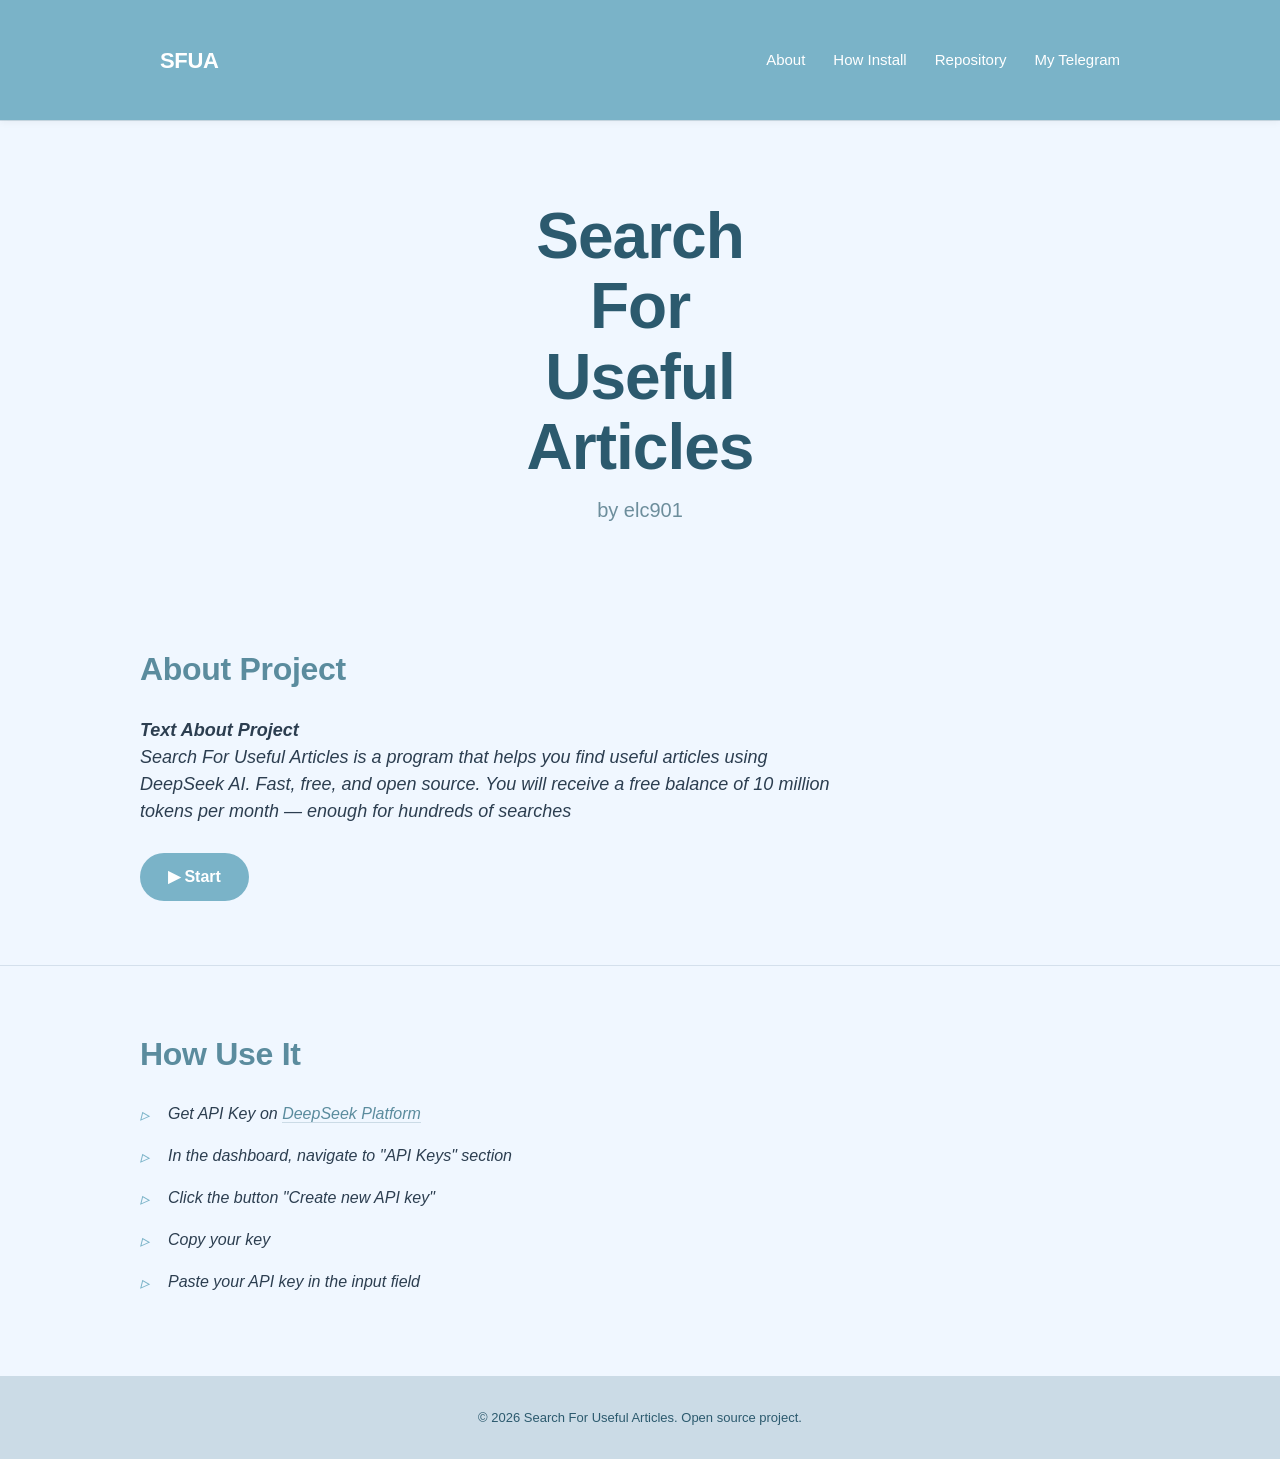
<file: index.html>
<!DOCTYPE html>
<html lang="en">
<head>
    <meta charset="UTF-8">
    <meta name="viewport" content="width=device-width, initial-scale=1.0">
    <title>SFUA — Search For Useful Articles</title>
    <link rel="stylesheet" href="style.css">
    <style>
        * {
            margin: 0;
            padding: 0;
            box-sizing: border-box;
        }

        body {
            font-family: 'Inter', -apple-system, BlinkMacSystemFont, 'Segoe UI', Roboto, sans-serif;
            background: #f0f7ff;
            color: #2c3e50;
            line-height: 1.5;
        }

        .container {
            width: 1000px;
            margin: 0 auto;
        }

        /* Header */
        .header {
            background: #7ab3c8;
            padding: 20px 0;
            position: sticky;
            top: 0;
            z-index: 100;
            box-shadow: 0 2px 8px rgba(0,0,0,0.05);
        }

        .header__container {
            display: flex;
            justify-content: space-between;
            align-items: center;
            width: 1000px;
            margin: 0 auto;
        }

        .header__logo {
            font-size: 22px;
            font-weight: 700;
            color: white;
            text-decoration: none;
            letter-spacing: -0.3px;
        }

        .header__nav ul {
            display: flex;
            gap: 28px;
            list-style: none;
        }

        .header__nav a {
            color: white;
            text-decoration: none;
            font-size: 15px;
            font-weight: 500;
            transition: opacity 0.2s;
        }

        .header__nav a:hover {
            opacity: 0.8;
        }

        /* Separator under header */
        .separator-top {
            height: 1px;
            background: #cbdbe6;
            width: 100%;
        }

        /* Main title */
        .hero {
            text-align: center;
            padding: 80px 0 40px;
        }

        .hero__title {
            font-size: 64px;
            font-weight: 800;
            line-height: 1.1;
            letter-spacing: -1px;
            color: #2c5a6e;
            margin-bottom: 20px;
        }

        .hero__title span {
            display: block;
            color: #6d8e9c;
            font-size: 20px;
            font-weight: 400;
            letter-spacing: 0;
            margin-top: 16px;
        }

        /* Sections */
        .section {
            padding: 64px 0;
            border-bottom: 1px solid #d4e0ec;
        }

        .section:last-child {
            border-bottom: none;
        }

        .section__title {
            font-size: 32px;
            font-weight: 700;
            color: #5b8c9e;
            margin-bottom: 24px;
            letter-spacing: -0.3px;
        }

        .section__text {
            font-size: 18px;
            color: #2c3e50;
            width: 700px;
            margin-bottom: 28px;
        }

        /* Button Start */
        .btn-start {
            display: inline-flex;
            align-items: center;
            gap: 8px;
            background: #7ab3c8;
            color: white;
            padding: 12px 28px;
            font-size: 16px;
            font-weight: 600;
            border-radius: 40px;
            text-decoration: none;
            transition: all 0.2s;
            border: none;
            cursor: pointer;
        }

        .btn-start:hover {
            background: #5f9bb3;
            transform: translateY(-1px);
        }

        /* Instruction list */
        .instruction-list {
            list-style: none;
            padding-left: 0;
        }

        .instruction-list li {
            margin-bottom: 18px;
            padding-left: 28px;
            position: relative;
            font-size: 16px;
            color: #2c3e50;
        }

        .instruction-list li::before {
            content: "▹";
            position: absolute;
            left: 0;
            color: #7ab3c8;
            font-size: 18px;
        }

        .instruction-list a {
            color: #5b8c9e;
            text-decoration: none;
            border-bottom: 1px solid #cbdbe6;
        }

        .instruction-list a:hover {
            color: #2c5a6e;
        }

        /* Repository block */
        .repo-links {
            display: flex;
            gap: 20px;
            flex-wrap: wrap;
            margin: 24px 0 28px;
        }

        .btn-repo {
            display: inline-block;
            padding: 10px 24px;
            background: #eef3fc;
            color: #5b8c9e;
            text-decoration: none;
            border-radius: 30px;
            font-weight: 500;
            font-size: 14px;
            transition: background 0.2s;
            border: 1px solid #cbdbe6;
        }

        .btn-repo:hover {
            background: #dde9f5;
        }

        .btn-download {
            display: inline-block;
            padding: 10px 24px;
            background: #7ab3c8;
            color: white;
            text-decoration: none;
            border-radius: 30px;
            font-weight: 500;
            font-size: 14px;
            transition: background 0.2s;
        }

        .btn-download:hover {
            background: #5f9bb3;
        }

        .license-link {
            color: #6d8e9c;
            text-decoration: none;
            border-bottom: 1px solid #cbdbe6;
            font-size: 14px;
        }

        /* Contacts */
        .contacts {
            display: flex;
            gap: 32px;
            flex-wrap: wrap;
            margin-top: 28px;
        }

        .contact-item a {
            color: #2c3e50;
            text-decoration: none;
            font-size: 15px;
            transition: color 0.2s;
        }

        .contact-item a:hover {
            color: #7ab3c8;
        }

        /* Footer */
        .footer {
            background: #cbdbe6;
            text-align: center;
            padding: 32px 0;
            font-size: 13px;
            color: #2c5a6e;
        }

        .footer .container {
            width: 1000px;
            margin: 0 auto;
        }
    </style>
</head>
<body>
    <header class="header">
        <div class="header__container">
            <a href="/" class="header__logo">SFUA</a>
            <nav class="header__nav">
                <ul>
                    <li><a href="#about">About</a></li>
                    <li><a href="#install">How Install</a></li>
                    <li><a href="#repository">Repository</a></li>
                    <li><a href="https://t.me/ecl901">My Telegram</a></li>
                </ul>
            </nav>
        </div>
    </header>
    <div class="separator-top"></div>

    <main>
        <section class="hero">
            <div class="container">
                <div class="hero__title">
                    Search<br>For<br>Useful<br>Articles
                    <span>by elc901</span>
                </div>
            </div>
        </section>

        <section id="about" class="section">
            <div class="container">
                <h2 class="section__title">About Project</h2>
                <div class="section__text">
                    <strong>Text About Project</strong><br>
                    Search For Useful Articles is a program that helps you find useful articles using DeepSeek AI. Fast, free, and open source.
                    You will receive a free balance of 10 million tokens per month — enough for hundreds of searches
                </div>
                <a href="search.html" class="btn-start">▶ Start</a>
            </div>
        </section>

        <section id="install" class="section">
            <div class="container">
                <h2 class="section__title">How Use It</h2>
                <ul class="instruction-list">
                    <li>Get API Key on <a href="https://platform.deepseek.com">DeepSeek Platform</a></li>
                    <li>In the dashboard, navigate to "API Keys" section</li>
                    <li>Click the button "Create new API key"</li>
                    <li>Copy your key</li>
                    <li>Paste your API key in the input field</li>
                </ul>
            </div>
        </section>
    </main>

    <footer class="footer">
        <div class="container">
            © 2026 Search For Useful Articles. Open source project.
        </div>
    </footer>
</body>
</html>
</file>
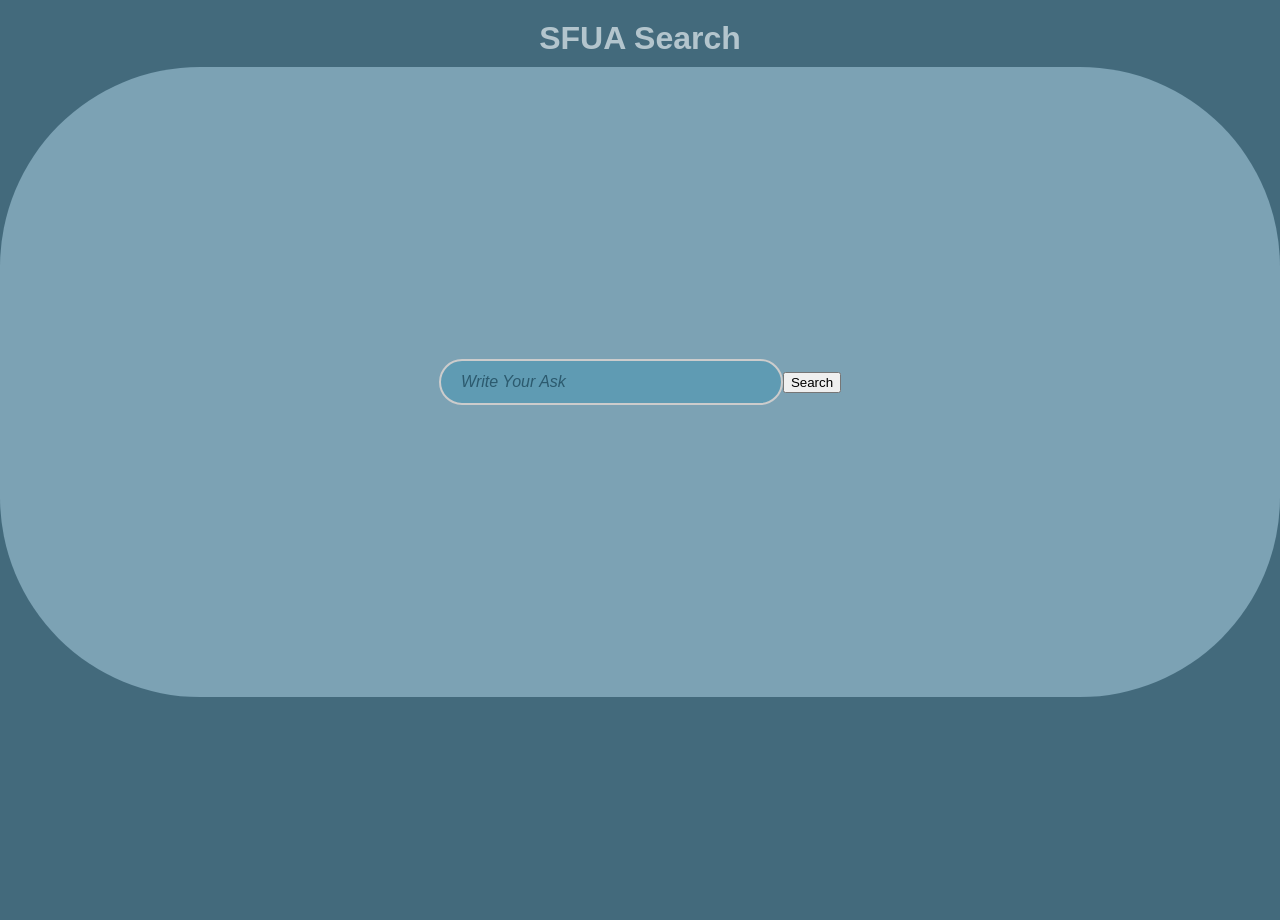
<file: search.html>
<!DOCTYPE html>
<html lang="ru">
<head>
    <meta charset="UTF-8">
    <meta name="viewport" content="width=device-width, initial-scale=1.0">
    <title>Поиск</title>
    <link rel="stylesheet" href="searchstyle.css">
</head>
<body>
    
    <div class="head">
        <h1>SFUA Search</h1>
    </div>
        
    <div class="center-container">
        <input type="text" class="search-box" id="query" placeholder="Write Your Ask">
        <div class="search-btn">
            <button id="searchbtn">Search</button>
        </div>
    </div>



</body>
</html>
</file>
<file: style.css>
* {
    margin: 0;
    padding: 0;
    box-sizing: border-box;
}
body {
    font-family: -apple-system, BlinkMacSystemFont, 'Segoe UI', Roboto, sans-serif;
    line-height: 1.6;
}

/* Стили шапки */
.header {
    background: #ffffff;
    box-shadow: 0 2px 10px rgba(0,0,0,0.1);
    position: sticky;
    top: 0;
    z-index: 1000;
}

.header__container {
    max-width: 1200px;
    margin: 0 auto;
    padding: 0 20px;
    display: flex;
    justify-content: space-between;
    align-items: center;
    height: 80px;
}


.header__logo {
    display: flex;
    align-items: center;
    gap: 10px;
    text-decoration: none;
    color: #333;
    font-weight: 600;
    font-size: 1.2rem;
}

.header__logo img {
    height: 40px;
    width: auto;
}


.header__menu {
    display: flex;
    gap: 30px;
    list-style: none;
}

.header__menu a {
    text-decoration: none;
    color: #333;
    font-weight: 500;
    transition: color 0.3s;
    font-size: 1rem;
}

.header__menu a:hover {
    color: #007bff;
}


.instruction-list {
    font-style: italic;
}
.section__text {
    font-style: italic;
}
html {
    scroll-behavior: smooth;
}
</file>
<file: searchstyle.css>
/* searchstyle.css */

body, html {
    margin: 0;
    padding: 0;
    height: 100%;
    font-family: sans-serif;
}

/* Стили для заголовка */
.head {
    text-align: center;
    margin-top: 20px;
    margin-bottom: 10px;
}

.head h1 {
    color: #b3c5cd;
    font-size: 32px;
    margin: 0;
}

/* Стили для контейнера с поиском */
.center-container {
    display: flex;
    justify-content: center;
    align-items: center;
    height: 70%;
    background-color: #f0f0f0;
}

/* Стили для поисковой строки */
.search-box {
    width: 300px;
    padding: 12px 20px;
    font-size: 16px;
    border: 2px solid #ccc;
    border-radius: 25px;
    outline: none;
    background-color: #5f9bb3;
    color: #2c5a6e;
}

.search-box::placeholder {
    color: black;  
    opacity: 1; 
}

.search-box:hover {
    border-color: #105ee5;
    cursor: text;
}

.search-box:focus {
    border-color: #007bff;
    box-shadow: 0 0 8px rgba(0, 123, 255, 0.5);
    background-color: #fff;
}

.search-box::placeholder {
    color: #2c5a6e;
    font-style: italic;
}

.center-container {
    background-color: rgb(124, 162, 180);
    border-radius: 200px;
}

body {
    background-color: rgb(67, 106, 124);
}

.search-btn {
    text-align: center;
}
.search-btn:hover { 
    border-color: #105ee5;
    cursor: pointer; !important
}
</file>
